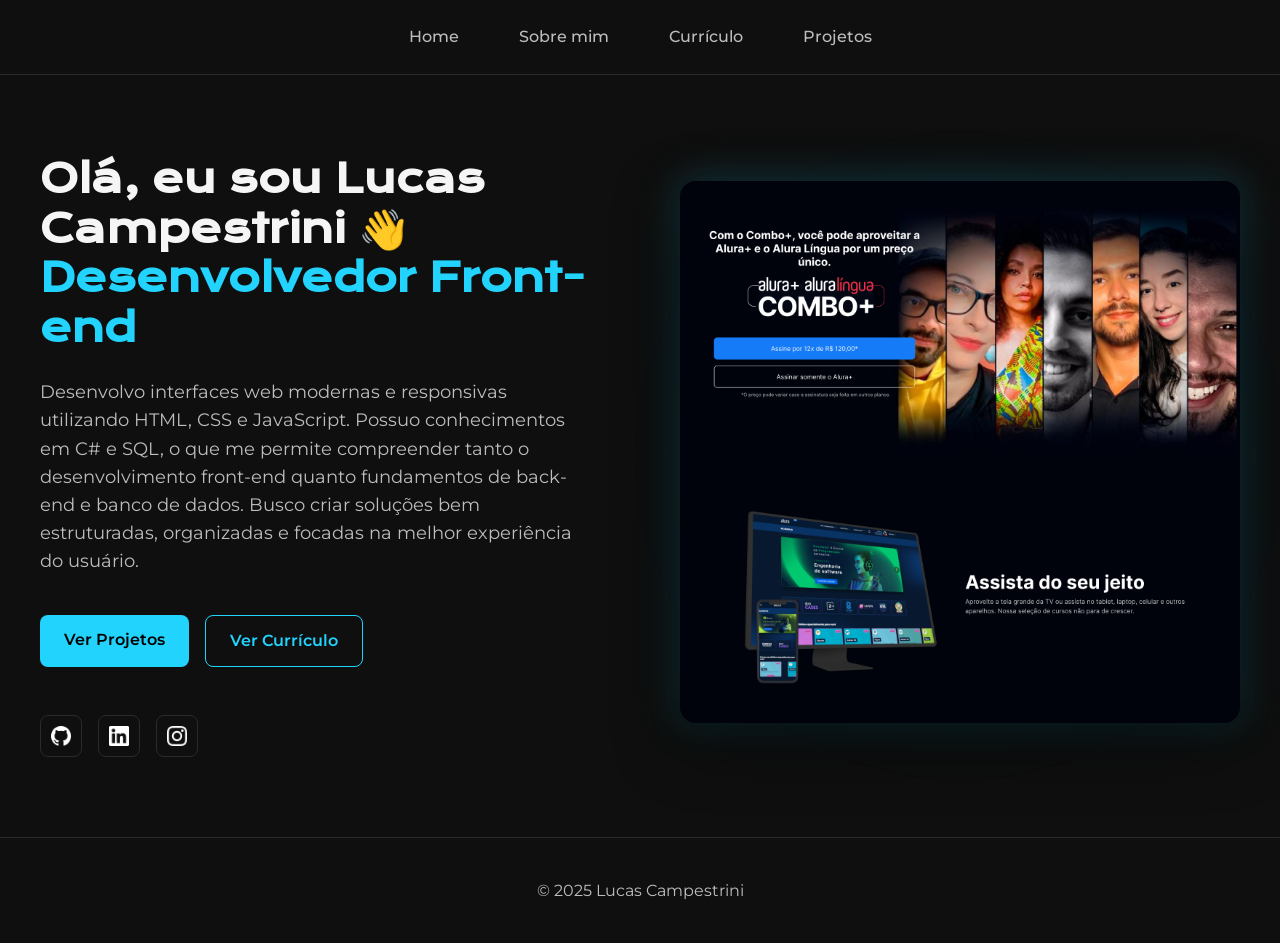
<file: index.html>
<!DOCTYPE html>
<html lang="pt-br">

<head>
    <meta charset="UTF-8">
    <meta name="viewport" content="width=device-width, initial-scale=1.0">
    <title>Lucas Campestrini | Desenvolvedor Front-end</title>
    <link rel="stylesheet" href="./styles/style.css">
</head>

<body>

    <header class="cabecalho">
        <nav class="cabecalho__menu container">
            <a class="cabecalho__menu__link" href="index.html">Home</a>
            <a class="cabecalho__menu__link" href="about.html">Sobre mim</a>
            <a class="cabecalho__menu__link" href="Curriculo.html">Currículo</a>
            <a class="cabecalho__menu__link" href="projetos.html">Projetos</a>
        </nav>
    </header>

    <main class="container apresentacao">

        <section class="apresentacao__conteudo">

            <h1 class="apresentacao__conteudo__titulo">
                Olá, eu sou Lucas Campestrini 👋 <br>
                <strong>Desenvolvedor Front-end</strong>
            </h1>

            <p class="apresentacao__conteudo__texto">
                Desenvolvo interfaces web modernas e responsivas utilizando HTML, CSS e JavaScript.
                Possuo conhecimentos em C# e SQL, o que me permite compreender tanto o desenvolvimento front-end quanto
                fundamentos de back-end e banco de dados.
                Busco criar soluções bem estruturadas, organizadas e focadas na melhor experiência do usuário.
            </p>

            <div class="apresentacao__botoes">
                <a href="projetos.html" class="botao botao--primary">Ver Projetos</a>
                <a href="Curriculo.html" class="botao botao--outline">Ver Currículo</a>
            </div>

            <div class="redes">
                <a href="https://github.com/LucasCerione" target="_blank">
                    <img src="assets/Git Icon.png" width="20">
                </a>
                <a href="https://www.linkedin.com/in/lucas-matheus-campestrini-cerione-919651a0/" target="_blank">
                    <img src="assets/linkedin Icon.png" width="20">
                </a>
                <a href="https://www.instagram.com/lucao_mcc/" target="_blank">
                    <img src="assets/instagram Icon.png" width="20">
                </a>
            </div>

        </section>

        <div class="apresentacao__imagem-wrapper">
            <img class="apresentacao__imagem" src="assets/aluraplus.png" alt="Projeto Alura Plus">
        </div>
    </main>

    <footer class="rodape">
        <p>© 2025 Lucas Campestrini</p>
    </footer>

</body>

</html>
</file>
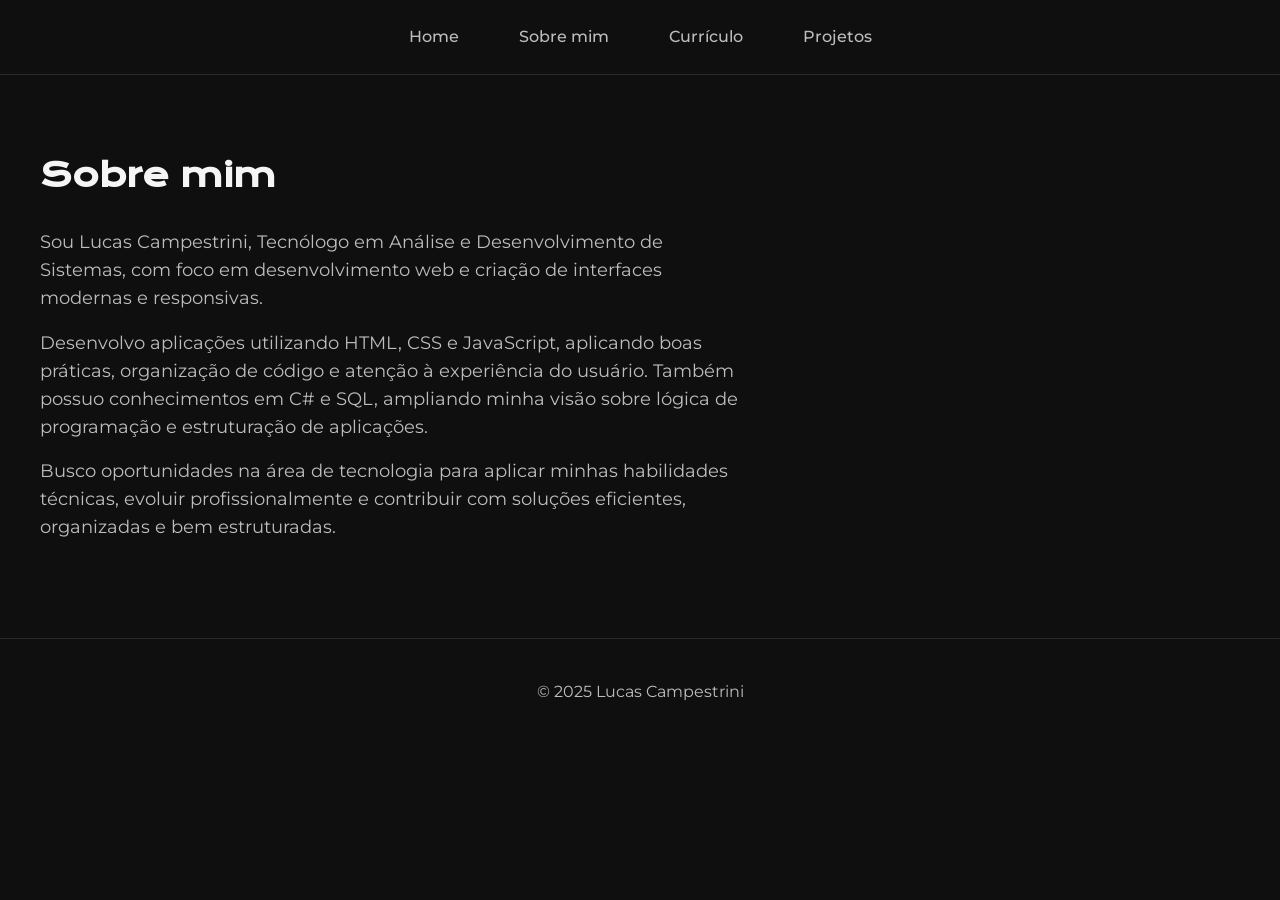
<file: about.html>
<!DOCTYPE html>
<html lang="pt-br">

<head>
    <meta charset="UTF-8">
    <meta name="viewport" content="width=device-width, initial-scale=1.0">
    <title>Sobre | Lucas Campestrini</title>
    <link rel="stylesheet" href="./styles/style.css">
</head>

<body>

    <header class="cabecalho">
        <nav class="cabecalho__menu container">
            <a class="cabecalho__menu__link" href="index.html">Home</a>
            <a class="cabecalho__menu__link" href="about.html">Sobre mim</a>
            <a class="cabecalho__menu__link" href="Curriculo.html">Currículo</a>
            <a class="cabecalho__menu__link" href="projetos.html">Projetos</a>
        </nav>
    </header>

    <main class="container section">

        <h1 class="apresentacao__conteudo__titulo">Sobre mim</h1>

        <p class="apresentacao__conteudo__texto">
            Sou Lucas Campestrini, Tecnólogo em Análise e Desenvolvimento de Sistemas,
            com foco em desenvolvimento web e criação de interfaces modernas e responsivas.
        </p>

        <p class="apresentacao__conteudo__texto">
            Desenvolvo aplicações utilizando HTML, CSS e JavaScript, aplicando boas práticas,
            organização de código e atenção à experiência do usuário.
            Também possuo conhecimentos em C# e SQL, ampliando minha visão sobre lógica de programação
            e estruturação de aplicações.
        </p>

        <p class="apresentacao__conteudo__texto">
            Busco oportunidades na área de tecnologia para aplicar minhas habilidades técnicas,
            evoluir profissionalmente e contribuir com soluções eficientes, organizadas e bem estruturadas.
        </p>

    </main>

    <footer class="rodape">
        <p>© 2025 Lucas Campestrini</p>
    </footer>

</body>

</html>
</file>
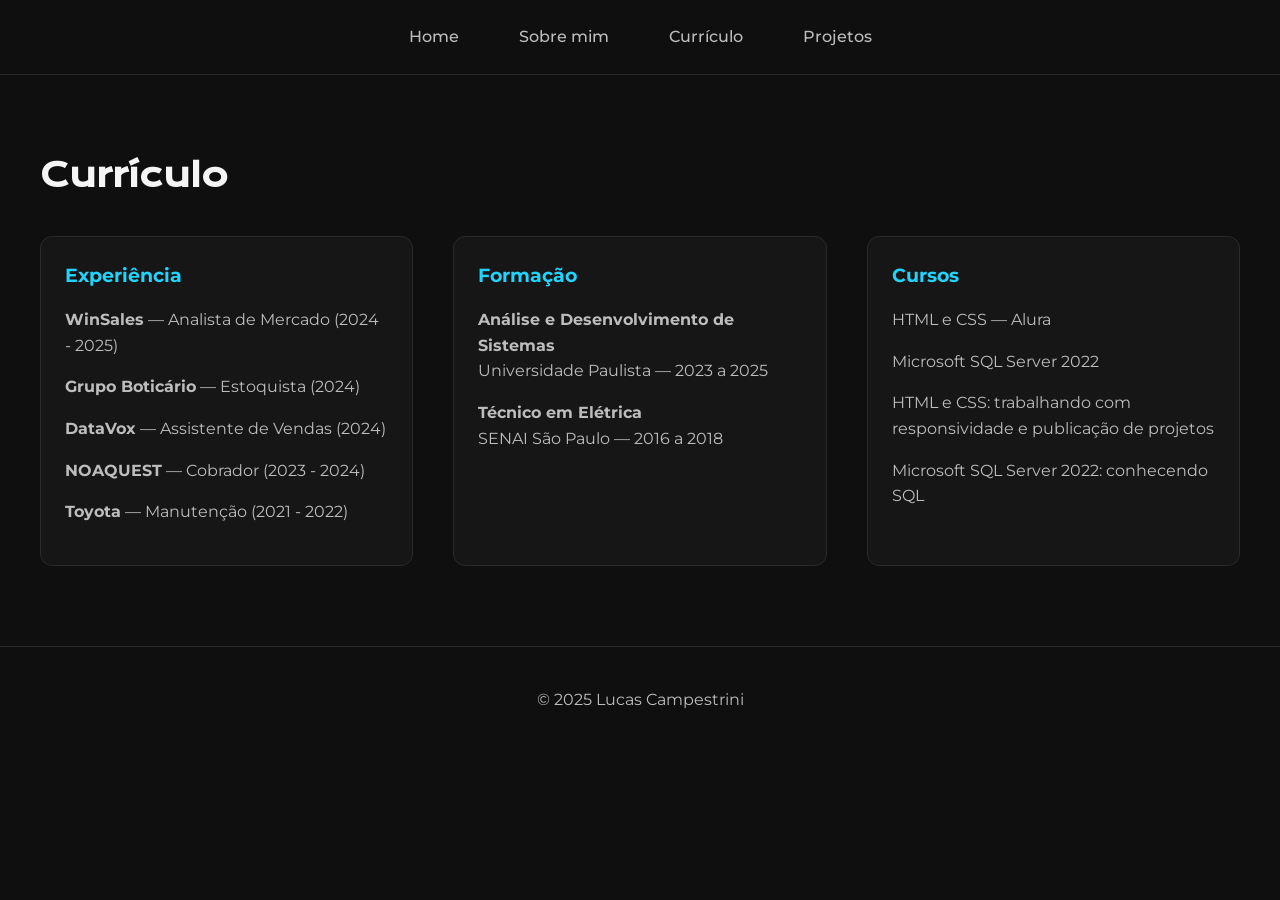
<file: Curriculo.html>
<!DOCTYPE html>
<html lang="pt-br">

<head>
    <meta charset="UTF-8">
    <meta name="viewport" content="width=device-width, initial-scale=1.0">
    <title>Currículo | Lucas Campestrini</title>
    <link rel="stylesheet" href="./styles/style.css">
</head>

<body>

    <header class="cabecalho">
        <nav class="cabecalho__menu container">
            <a class="cabecalho__menu__link" href="index.html">Home</a>
            <a class="cabecalho__menu__link" href="about.html">Sobre mim</a>
            <a class="cabecalho__menu__link" href="Curriculo.html">Currículo</a>
            <a class="cabecalho__menu__link" href="projetos.html">Projetos</a>
        </nav>
    </header>

    <main class="container section">

        <h1 class="apresentacao__conteudo__titulo">Currículo</h1>

        <div class="grid-curriculo">

            <div class="card">
                <h3>Experiência</h3>
                <p><strong>WinSales</strong> — Analista de Mercado (2024 - 2025)</p>
                <p><strong>Grupo Boticário</strong> — Estoquista (2024)</p>
                <p><strong>DataVox</strong> — Assistente de Vendas (2024)</p>
                <p><strong>NOAQUEST</strong> — Cobrador (2023 - 2024)</p>
                <p><strong>Toyota</strong> — Manutenção (2021 - 2022)</p>
            </div>

            <div class="card">
                <h3>Formação</h3>
                <p><strong>Análise e Desenvolvimento de Sistemas</strong><br>
                    Universidade Paulista — 2023 a 2025</p>

                <p><strong>Técnico em Elétrica</strong><br>
                    SENAI São Paulo — 2016 a 2018</p>
            </div>

            <div class="card">
                <h3>Cursos</h3>
                <p>HTML e CSS — Alura</p>
                <p>Microsoft SQL Server 2022</p>
                <p>HTML e CSS: trabalhando com responsividade e publicação de projetos</p>
                <p>Microsoft SQL Server 2022: conhecendo SQL</p>
            </div>

        </div>

    </main>

    <footer class="rodape">
        <p>© 2025 Lucas Campestrini</p>
    </footer>

</body>

</html>
</file>
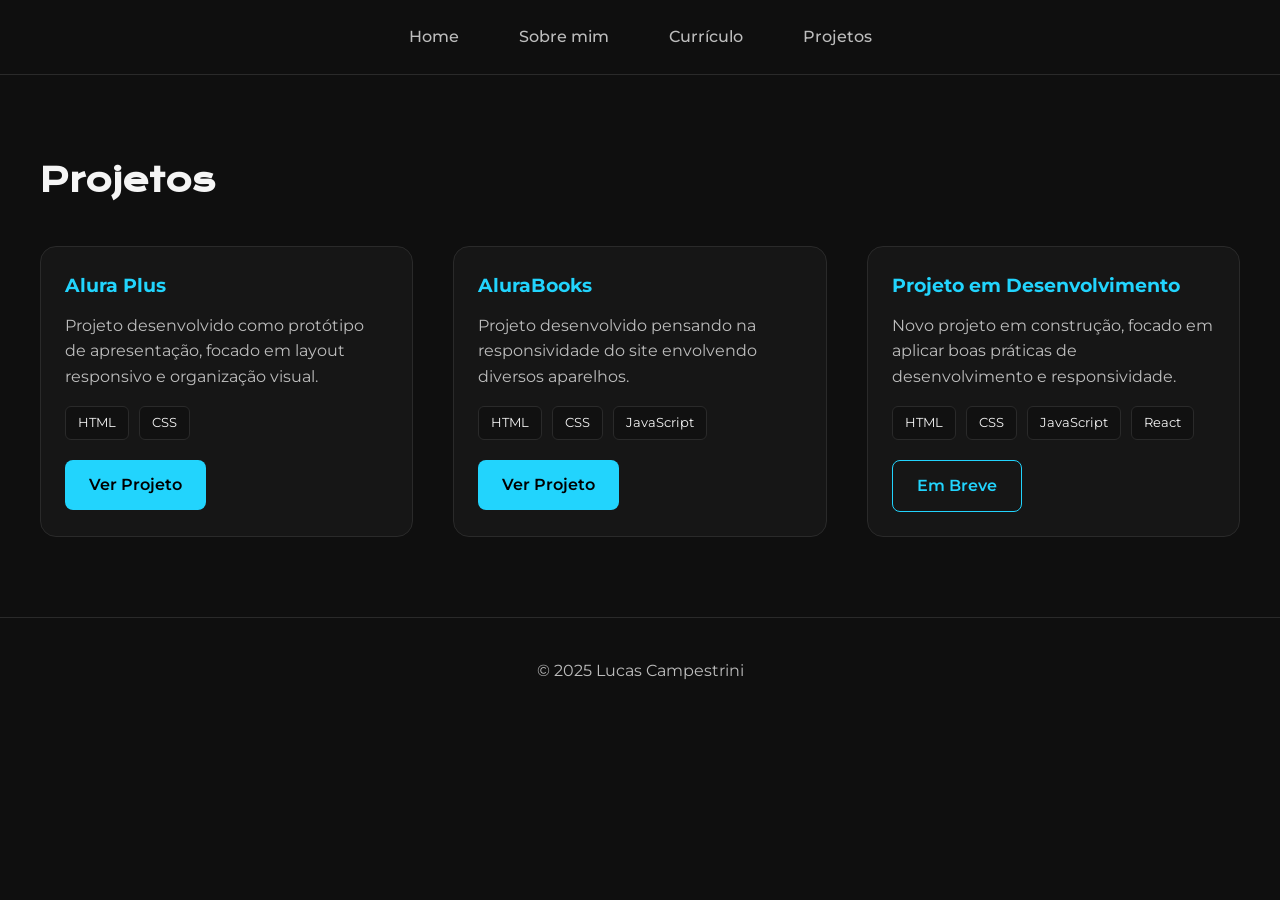
<file: projetos.html>
<!DOCTYPE html>
<html lang="pt-br">

<head>
    <meta charset="UTF-8">
    <meta name="viewport" content="width=device-width, initial-scale=1.0">
    <title>Projetos | Lucas Campestrini</title>
    <link rel="stylesheet" href="./styles/style.css">
</head>

<body>

    <header class="cabecalho">
        <nav class="cabecalho__menu container">
            <a class="cabecalho__menu__link" href="index.html">Home</a>
            <a class="cabecalho__menu__link" href="about.html">Sobre mim</a>
            <a class="cabecalho__menu__link" href="Curriculo.html">Currículo</a>
            <a class="cabecalho__menu__link" href="projetos.html">Projetos</a>
        </nav>
    </header>

    <main class="container section">

        <h1>Projetos</h1>

        <div class="projetos-grid">

            <!-- PROJETO 1 -->
            <div class="projeto-card">

                <div class="projeto-conteudo">
                    <h3>Alura Plus</h3>

                    <p>
                        Projeto desenvolvido como protótipo de apresentação,
                        focado em layout responsivo e organização visual.
                    </p>

                    <div class="tecnologias">
                        <span>HTML</span>
                        <span>CSS</span>
                    </div>

                    <div class="projeto-botoes">
                        <a href="https://aluraplus-seven-jade-88.vercel.app" target="_blank"
                            class="botao botao--primary">
                            Ver Projeto
                        </a>
                    </div>
                </div>

            </div>

            <!-- PROJETO 2 -->
            <div class="projeto-card">

                <div class="projeto-conteudo">
                    <h3>AluraBooks</h3>

                    <p>
                        Projeto desenvolvido pensando na responsividade do site envolvendo diversos aparelhos.
                    </p>

                    <div class="tecnologias">
                        <span>HTML</span>
                        <span>CSS</span>
                        <span>JavaScript</span>
                    </div>

                    <div class="projeto-botoes">
                        <a href="https://alurabook-two-amber.vercel.app" target="_blank"
                            class="botao botao--primary">
                            Ver Projeto
                        </a>
                    </div>
                </div>

            </div>

            <!-- PROJETO 3 (Em andamento) -->

            <div class="projeto-card">

                <div class="projeto-conteudo">
                    <h3>Projeto em Desenvolvimento</h3>

                    <p>
                        Novo projeto em construção, focado em aplicar
                        boas práticas de desenvolvimento e responsividade.
                    </p>

                    <div class="tecnologias">
                        <span>HTML</span>
                        <span>CSS</span>
                        <span>JavaScript</span>
                        <span>React</span>
                    </div>

                    <div class="projeto-botoes">
                        <a href="#" class="botao botao--outline">
                            Em Breve
                        </a>
                    </div>
                </div>

            </div>

        </div>

    </main>

    <footer class="rodape">
        <p>© 2025 Lucas Campestrini</p>
    </footer>

</body>

</html>
</file>
<file: styles/style.css>
@import url('https://fonts.googleapis.com/css2?family=Krona+One&family=Montserrat:wght@300;400;600;700&display=swap');

:root {
    --bg: #0f0f0f;
    --bg-soft: #161616;
    --text: #f5f5f5;
    --text-soft: #bdbdbd;
    --primary: #22D4FD;
    --border: #2a2a2a;

    --font-title: 'Krona One', sans-serif;
    --font-body: 'Montserrat', sans-serif;
}

* {
    margin: 0;
    padding: 0;
    box-sizing: border-box;
}

body {
    background-color: var(--bg);
    color: var(--text);
    font-family: var(--font-body);
    line-height: 1.6;
}

.container {
    max-width: 1200px;
    margin: 0 auto;
    padding: 0 20px;
    width: 100%;
}

/* HEADER */

.cabecalho {
    border-bottom: 1px solid var(--border);
}

.cabecalho__menu {
    display: flex;
    justify-content: center;
    gap: 60px;
    padding: 24px 0;
}

.cabecalho__menu__link {
    text-decoration: none;
    color: var(--text-soft);
    font-weight: 500;
    transition: 0.3s ease;
    position: relative;
}

.cabecalho__menu__link:hover {
    color: var(--primary);
}

.cabecalho__menu__link::after {
    content: "";
    position: absolute;
    width: 0%;
    height: 2px;
    bottom: -6px;
    left: 0;
    background: var(--primary);
    transition: 0.3s ease;
}

.cabecalho__menu__link:hover::after {
    width: 100%;
}

/* HERO */

.apresentacao {
    display: flex;
    align-items: center;
    justify-content: space-between;
    gap: 80px;
    padding: 80px 0;
}

.apresentacao__conteudo {
    flex: 1;
    display: flex;
    flex-direction: column;
    gap: 24px;
}

.apresentacao__conteudo__titulo {
    font-family: var(--font-title);
    font-size: clamp(2rem, 3vw, 3rem);
    line-height: 1.3;
}

.apresentacao__conteudo__titulo strong {
    color: var(--primary);
}

.apresentacao__conteudo__texto {
    font-size: 1.1rem;
    color: var(--text-soft);
    max-width: 550px;
}

.apresentacao__botoes {
    display: flex;
    gap: 16px;
    margin-top: 16px;
}

.botao {
    padding: 12px 24px;
    border-radius: 8px;
    text-decoration: none;
    font-weight: 600;
    transition: 0.3s ease;
}

.botao--primary {
    background: var(--primary);
    color: #000;
}

.botao--primary:hover {
    transform: translateY(-3px);
}

.botao--outline {
    border: 1px solid var(--primary);
    color: var(--primary);
}

.botao--outline:hover {
    background: var(--primary);
    color: #000;
}

/* IMAGEM */

.apresentacao__imagem {
    position: relative;
    flex: 1;
    max-width: 600px;
    width: 100%;
    border-radius: 16px;
    z-index: 2;

    box-shadow:
        0 20px 60px rgba(0, 0, 0, 0.6),
        0 0 40px rgba(34, 212, 253, 0.25);

    transition: 0.4s ease;
    position: relative;
    z-index: 2;
}

.apresentacao__imagem:hover {
    transform: scale(1.02);
    box-shadow:
        0 30px 80px rgba(0, 0, 0, 0.7),
        0 0 60px rgba(34, 212, 253, 0.4);
}

.apresentacao__imagem-wrapper {
    position: relative;
    flex: 1;
    max-width: 600px;
}

.apresentacao__imagem-wrapper::before {
    content: "";
    position: absolute;
    inset: -20px;
    border-radius: 24px;
    background: radial-gradient(circle at center,
        rgba(34, 212, 253, 0.15),
        transparent 70%);
    filter: blur(40px);
    z-index: 1;
}

/* REDES */

.redes {
    display: flex;
    gap: 16px;
    margin-top: 24px;
}

.redes a {
    width: 42px;
    height: 42px;
    border: 1px solid var(--border);
    display: flex;
    align-items: center;
    justify-content: center;
    border-radius: 8px;
    transition: 0.3s ease;
}

.redes a:hover {
    border-color: var(--primary);
}

/* SEÇÕES */

.section {
    padding: 80px 0;
}

.section h1 {
    font-family: var(--font-title);
    font-size: 2rem;
    margin-bottom: 32px;
}

.section p {
    color: var(--text-soft);
    margin-bottom: 16px;
    max-width: 700px;
}

/* CURRICULO GRID */


.grid-curriculo {
    display: grid;
    grid-template-columns: repeat(auto-fit, minmax(280px, 1fr));
    gap: 40px;
    margin-top: 40px;
}

.card {
    background: var(--bg-soft);
    padding: 24px;
    border-radius: 12px;
    border: 1px solid var(--border);
}

.card h3 {
    margin-bottom: 16px;
    color: var(--primary);
}

/* PROJETOS */

.projetos-grid {
    display: grid;
    grid-template-columns: repeat(auto-fit, minmax(320px, 1fr));
    gap: 40px;
    margin-top: 40px;
}

.projeto-card {
    background: var(--bg-soft);
    border: 1px solid var(--border);
    border-radius: 16px;
    overflow: hidden;
    transition: 0.3s ease;
}

.projeto-card:hover {
    transform: translateY(-6px);
}

.projeto-card img {
    width: 100%;
    height: 200px;
    object-fit: cover;
}

.projeto-conteudo {
    padding: 24px;
}

.projeto-conteudo h3 {
    margin-bottom: 12px;
    color: var(--primary);
}

.projeto-conteudo p {
    color: var(--text-soft);
    margin-bottom: 16px;
}

.tecnologias {
    display: flex;
    gap: 10px;
    flex-wrap: wrap;
    margin-bottom: 20px;
}

.tecnologias span {
    background: #111;
    padding: 6px 12px;
    border-radius: 6px;
    font-size: 0.8rem;
    border: 1px solid var(--border);
}

.projeto-botoes {
    display: flex;
    gap: 12px;
}

/* FOOTER */

.rodape {
    text-align: center;
    padding: 40px 0;
    border-top: 1px solid var(--border);
    color: var(--text-soft);
}

/* RESPONSIVO */

@media (max-width: 900px) {

    .apresentacao {
        flex-direction: column-reverse;
        text-align: center;
    }

    .apresentacao__conteudo__texto {
        max-width: 100%;
        padding: 1em;
    }

    .apresentacao__conteudo__titulo{
        text-align: center;
    }

    .apresentacao__botoes {
        justify-content: center;
        flex-wrap: wrap;
    }

    .redes {
        justify-content: center;
    }

}

@media (max-width: 768px) {

    .container {
        padding: 0 18px;
    }

    .apresentacao {
        padding: 40px 0;
    }

    .apresentacao__imagem {
        width: 100%;
        max-width: 100%;
    }

     .apresentacao__conteudo__texto {
        max-width: 100%;
        padding: 1em;
    }

     .apresentacao__conteudo__titulo{
        text-align: center;
    }

    .section {
        padding: 50px 0;
    }

    .card {
        padding: 20px;
    }

}
</file>
